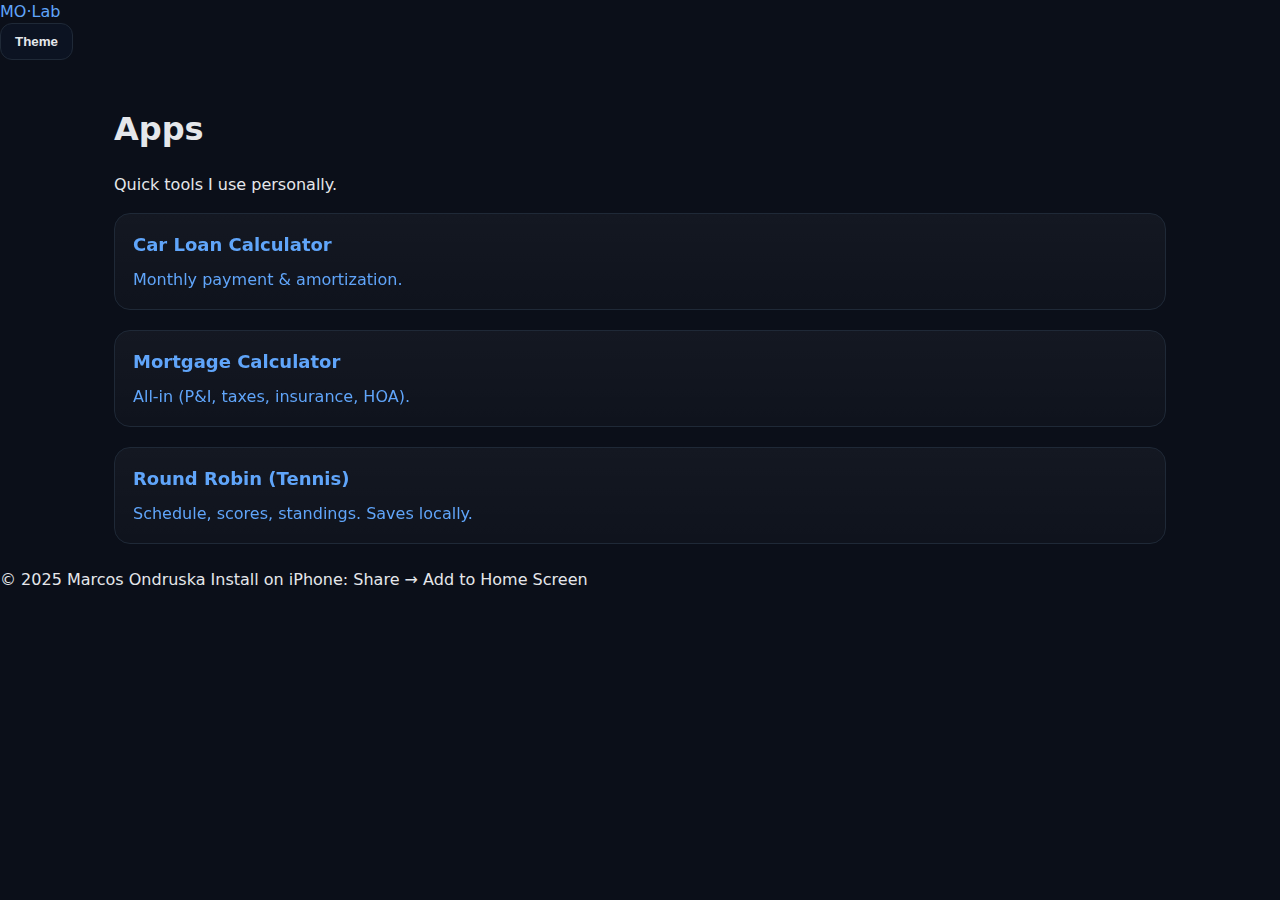
<file: index.html>
<!doctype html>
<html lang="en">
<head>
  <meta charset="utf-8" />
  <meta name="viewport" content="width=device-width, initial-scale=1" />
  <title>Lab • Marcos</title>
  <link rel="manifest" href="/manifest.json" />
  <meta name="theme-color" content="#0b0f19" />
  <link rel="stylesheet" href="/assets/site.css" />
</head>
<body class="site">
  <header class="site-header">
    <a class="brand" href="/">MO<span>·Lab</span></a>
    <nav class="actions">
      <button id="themeToggle" class="btn">Theme</button>
    </nav>
  </header>

  <main class="container">
    <h1 class="title">Apps</h1>
    <p class="muted">Quick tools I use personally.</p>

    <section class="grid">
      <a class="card card-link" href="/apps/car_loan_calculator.html">
        <div class="card-title">Car Loan Calculator</div>
        <div class="card-desc">Monthly payment & amortization.</div>
      </a>

      <a class="card card-link" href="/apps/mortgage_calculator.html">
        <div class="card-title">Mortgage Calculator</div>
        <div class="card-desc">All-in (P&I, taxes, insurance, HOA).</div>
      </a>

      <a class="card card-link" href="/apps/round_robin.html">
        <div class="card-title">Round Robin (Tennis)</div>
        <div class="card-desc">Schedule, scores, standings. Saves locally.</div>
      </a>
    </section>
  </main>

  <footer class="site-footer">
    <span>© 2025 Marcos Ondruska</span>
    <span class="muted">Install on iPhone: Share → Add to Home Screen</span>
  </footer>

  <script type="module" src="/assets/site.js"></script>
</body>
</html>
</file>
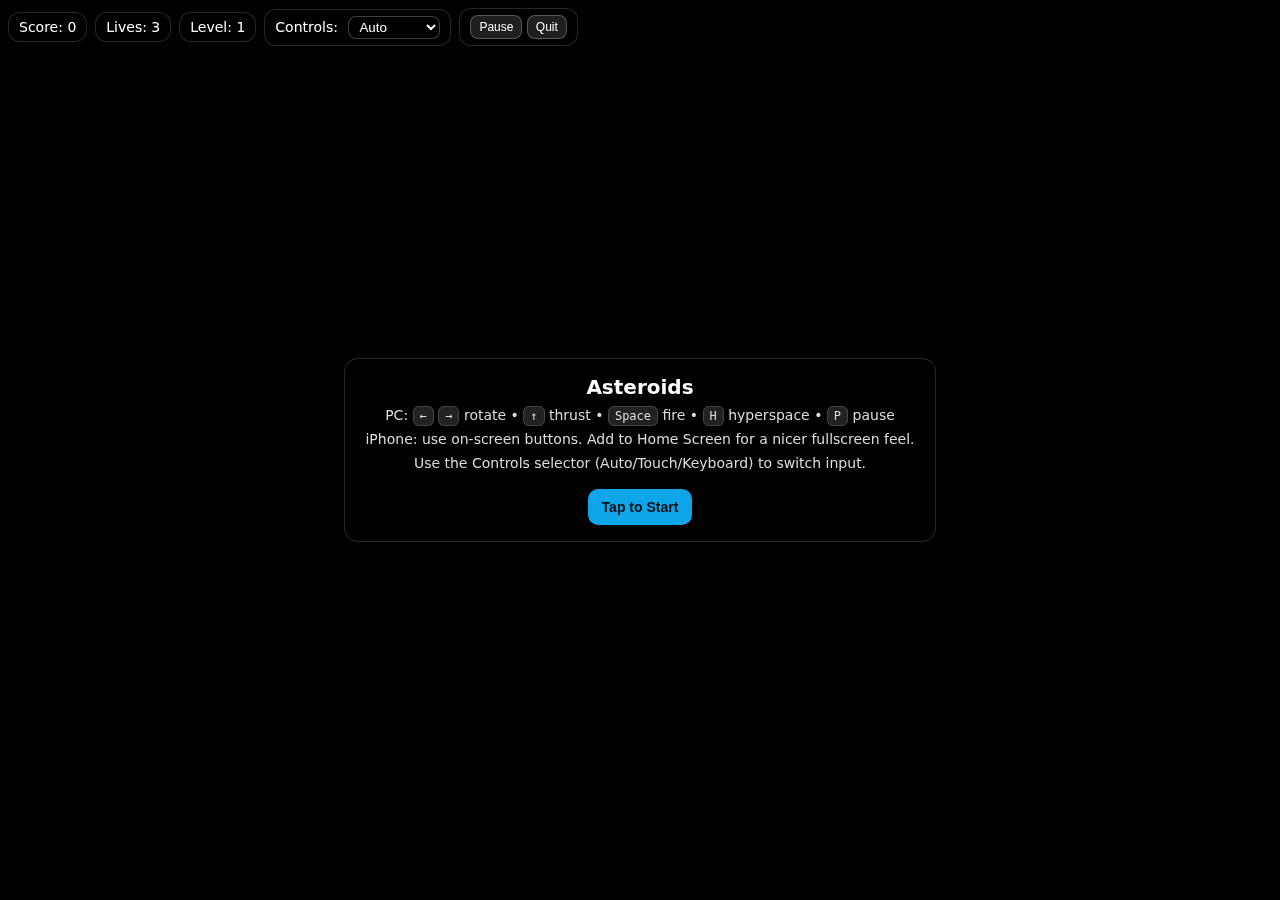
<file: apps/asteroids.html>
<!DOCTYPE html>
<html lang="en">
<head>
<meta charset="utf-8" />
<meta name="viewport" content="width=device-width, initial-scale=1, user-scalable=no" />
<title>Asteroids</title>
<style>
  html, body { margin:0; padding:0; height:100%; }
  body { background:#000; color:#fff; font-family: system-ui, -apple-system, Segoe UI, Roboto, sans-serif; touch-action: none; }
  #game { display:block; width:100vw; height:100vh; outline:none; position:relative; z-index:0; }
  /* HUD */
  .hud { position:fixed; top:8px; left:8px; right:8px; display:flex; gap:8px; align-items:center; justify-content:flex-start; pointer-events:none; z-index:9999; }
  .pill { background:rgba(0,0,0,.45); border:1px solid rgba(255,255,255,.15); border-radius:12px; padding:6px 10px; font-size:14px; pointer-events:auto; }
  .center { position:fixed; inset:0; display:flex; align-items:center; justify-content:center; z-index:10000; }
  .overlay { background:rgba(0,0,0,.6); padding:16px 20px; border:1px solid rgba(255,255,255,.15); border-radius:14px; max-width: min(92vw, 640px); text-align:center; }
  .overlay h1 { margin:0 0 6px; font-size:20px; }
  .overlay p { margin:8px 0; color:#ddd; font-size:14px; }
  .overlay kbd { background:#222; border:1px solid #444; border-radius:6px; padding:2px 6px; font-size:12px; }
  .btn { display:inline-block; margin-top:10px; background:#0ea5e9; color:#001018; border:none; border-radius:10px; padding:10px 14px; font-weight:600; font-size:14px; cursor:pointer; }
  .btn:active { transform: translateY(1px); }
  .btn-mini { background:rgba(255,255,255,.12); border:1px solid rgba(255,255,255,.25); color:#fff; border-radius:8px; padding:4px 8px; font-size:12px; cursor:pointer; }
  .btn-mini:hover { background:rgba(255,255,255,.2); }

  /* Mobile controls */
  .controls { position:fixed; bottom:16px; left:16px; right:16px; display:flex; justify-content:space-between; gap:12px; pointer-events:none; z-index:9998; }
  .cluster { display:flex; gap:12px; pointer-events:auto; }
  .ctrl { width:64px; height:64px; border-radius:16px; background:rgba(255,255,255,.08); border:1px solid rgba(255,255,255,.18); display:flex; align-items:center; justify-content:center; user-select:none; -webkit-user-select:none; touch-action:none; }
  .ctrl:active { background:rgba(255,255,255,.16); }
  .ctrl span { opacity:.9; font-size:16px; }
  @media (min-width: 900px) { .ctrl { width:56px; height:56px; } }
  /* If embedded in a wrapper (your Playground injects #rr-container), force it transparent */
  #rr-container { background: transparent !important; box-shadow:none !important; padding:0 !important; margin:0 !important; }
</style>
</head>
<body>
<canvas id="game" tabindex="0"></canvas>
<div class="hud">
  <div class="pill" id="scoreHUD">Score: 0</div>
  <div class="pill" id="livesHUD">Lives: 3</div>
  <div class="pill" id="levelHUD">Level: 1</div>
  <div class="pill">Controls:
    <select id="controlModeSel" style="margin-left:6px; background:rgba(0,0,0,.35); color:#fff; border:1px solid rgba(255,255,255,.25); border-radius:8px; padding:2px 6px;">
      <option value="auto">Auto</option>
      <option value="touch">Touch</option>
      <option value="keyboard">Keyboard</option>
    </select>
  </div>
  <div class="pill" id="gameControlsPill"><button class="btn-mini" id="pauseBtn">Pause</button> <button class="btn-mini" id="quitBtn">Quit</button></div>
</div>
<div id="startOverlay" class="center">
  <div class="overlay">
    <h1>Asteroids</h1>
    <p>PC: <kbd>←</kbd> <kbd>→</kbd> rotate • <kbd>↑</kbd> thrust • <kbd>Space</kbd> fire • <kbd>H</kbd> hyperspace • <kbd>P</kbd> pause</p>
    <p>iPhone: use on-screen buttons. Add to Home Screen for a nicer fullscreen feel.</p>
    <p>Use the Controls selector (Auto/Touch/Keyboard) to switch input.</p>
    <button class="btn" id="startBtn">Tap to Start</button>
  </div>
</div>
<div class="controls" id="controls" style="display:none;">
  <div class="cluster">
    <div class="ctrl" data-act="left"><span>⟲</span></div>
    <div class="ctrl" data-act="right"><span>⟳</span></div>
    <div class="ctrl" data-act="thrust"><span>↑</span></div>
  </div>
  <div class="cluster">
    <div class="ctrl" data-act="fire"><span>●</span></div>
    <div class="ctrl" data-act="hyper"><span>✦</span></div>
    <div class="ctrl" data-act="pause"><span>⏸</span></div>
  </div>
</div>
<script>
(function(){
  'use strict';
  const canvas = document.getElementById('game');
  const ctx = canvas.getContext('2d');
  const DPR = Math.max(1, Math.min(2, window.devicePixelRatio || 1));

  function resize(){
    const w = window.innerWidth, h = window.innerHeight;
    canvas.width = Math.floor(w * DPR);
    canvas.height = Math.floor(h * DPR);
    canvas.style.width = w + 'px';
    canvas.style.height = h + 'px';
    ctx.setTransform(DPR, 0, 0, DPR, 0, 0);
  }
  window.addEventListener('resize', resize);
  resize();

  const TAU = Math.PI * 2;
  let running = false, paused = false;
  let score = 0, lives = 3, level = 1;
  const bullets = [], rocks = [];
  let ship;

  const HUD = {
    score: document.getElementById('scoreHUD'),
    lives: document.getElementById('livesHUD'),
    level: document.getElementById('levelHUD'),
  };

  // Control mode
  const isTouchCapable = 'ontouchstart' in window || navigator.maxTouchPoints>0;
  let controlMode = (function(){ try { return localStorage.getItem('asteroidsControlMode') || 'auto'; } catch(e){ return 'auto'; } })();
  function computeShowTouch(){ return controlMode==='touch' || (controlMode==='auto' && isTouchCapable); }
  function applyControlMode(){
    const show = computeShowTouch();
    const controlsEl = document.getElementById('controls');
    if (controlsEl) controlsEl.style.display = show ? 'flex' : 'none';
    const sel = document.getElementById('controlModeSel');
    if (sel && sel.value !== controlMode) sel.value = controlMode;
  }

  // Inputs
  const keys = { left:false, right:false, thrust:false, fire:false, hyper:false };
  function setKey(k, v){ keys[k]=v; }
  function keyHandler(e, down){
    const k = (e.key || '').toLowerCase();
    if (k==='escape') { if (running && down){ (paused ? resumeGame() : pauseGame()); e.preventDefault(); } return; }
    if (k==='arrowleft' || k==='left') { setKey('left', down); e.preventDefault(); }
    if (k==='arrowright' || k==='right') { setKey('right', down); e.preventDefault(); }
    if (k==='arrowup' || k==='up') { setKey('thrust', down); e.preventDefault(); }
    if (k===' ' || k==='space') { setKey('fire', down); e.preventDefault(); }
    if (k==='h') { setKey('hyper', down); e.preventDefault(); }
    if (k==='p' && down) { if (paused) resumeGame(); else pauseGame(); }
  }
  window.addEventListener('keydown', function(e){ keyHandler(e,true); }, {passive:false});
  window.addEventListener('keyup', function(e){ keyHandler(e,false); }, {passive:false});

  function bindTouchControls(){
    function bindControl(el, act){
      const on = function(){ setKey(act,true); if (act==='pause'){ paused?resumeGame():pauseGame(); } };
      const off = function(){ if (act!=='pause') setKey(act,false); };
      // Pointer
      el.addEventListener('pointerdown', function(e){ e.preventDefault(); try{ el.setPointerCapture(e.pointerId); }catch(_){} on(); }, {passive:false});
      el.addEventListener('pointerup', off);
      el.addEventListener('pointercancel', off);
      el.addEventListener('pointerleave', off);
      // Mouse
      el.addEventListener('mousedown', function(e){ e.preventDefault(); on(); }, {passive:false});
      window.addEventListener('mouseup', off);
      // Touch
      el.addEventListener('touchstart', function(e){ e.preventDefault(); on(); }, {passive:false});
      window.addEventListener('touchend', off, {passive:true});
      window.addEventListener('touchcancel', off, {passive:true});
    }
    var nodes = document.querySelectorAll('.ctrl');
    for (var i = 0; i < nodes.length; i++) {
      var el = nodes[i];
      bindControl(el, el.getAttribute('data-act'));
    }
  }

  function bindControlModeSelector(){
    var sel = document.getElementById('controlModeSel');
    if (!sel) return;
    sel.value = controlMode;
    sel.addEventListener('change', function(e){
      controlMode = e.target.value || 'auto';
      try { localStorage.setItem('asteroidsControlMode', controlMode); } catch(e){}
      applyControlMode();
    });
  }

  function bindStartOverlay(){
    var ov = document.getElementById('startOverlay');
    var btn = document.getElementById('startBtn');
    function startClick(){ if (ov) ov.style.display='none'; start(); }
    if (btn) btn.addEventListener('click', startClick);
    if (ov) ov.addEventListener('click', function(e){ if (e.target === ov) startClick(); });
  }

  // Utilities
  function wrap(p){
    if (p.x < 0) p.x += canvas.width/DPR; else if (p.x > canvas.width/DPR) p.x -= canvas.width/DPR;
    if (p.y < 0) p.y += canvas.height/DPR; else if (p.y > canvas.height/DPR) p.y -= canvas.height/DPR;
  }
  function rand(min,max){ return Math.random()*(max-min)+min; }
  function dist2(a,b){ var dx=a.x-b.x, dy=a.y-b.y; return dx*dx+dy*dy; }

  function Ship(){
    this.x = canvas.width/(2*DPR); this.y = canvas.height/(2*DPR);
    this.a = -Math.PI/2; // facing up
    this.vx=0; this.vy=0; this.spin=0;
    this.thrusting=false; this.cool=0; this.inv=1200; // ms of invulnerability
    this.r = 14; // radius
  }
  Ship.prototype.update = function(dt){
    var ACC=180, FRI=0.995, MAXS=480, ROT=4.4;
    this.spin = (keys.left?-ROT:0) + (keys.right?ROT:0);
    this.a += this.spin*dt;
    if (keys.thrust){
      this.vx += Math.cos(this.a)*ACC*dt;
      this.vy += Math.sin(this.a)*ACC*dt;
      this.thrusting = true;
    } else this.thrusting=false;
    var s = Math.hypot(this.vx,this.vy);
    if (s>MAXS){ var k=MAXS/s; this.vx*=k; this.vy*=k; }
    this.vx*=FRI; this.vy*=FRI;
    this.x += this.vx*dt; this.y += this.vy*dt; wrap(this);
    if (this.cool>0) this.cool-=dt*1000;
    if (this.inv>0) this.inv-=dt*1000;
    if (keys.fire) this.shoot();
    if (keys.hyper){ this.hyper(); keys.hyper=false; }
  };
  Ship.prototype.shoot = function(){
    if (this.cool>0) return; this.cool=170;
    var spd=560; var bx=this.x+Math.cos(this.a)*this.r; var by=this.y+Math.sin(this.a)*this.r;
    bullets.push({ x:bx, y:by, vx:Math.cos(this.a)*spd+this.vx, vy:Math.sin(this.a)*spd+this.vy, t:0, r:2 });
  };
  Ship.prototype.hyper = function(){
    for (var i=0;i<30;i++){
      var nx = rand(30, canvas.width/DPR-30), ny = rand(30, canvas.height/DPR-30);
      var safe = true;
      for (var j=0;j<rocks.length;j++){ var r=rocks[j]; if (dist2({x:nx,y:ny}, r) < (r.r+40)*(r.r+40)) { safe=false; break; } }
      if (safe){ this.x=nx; this.y=ny; this.vx=this.vy=0; this.inv=800; return; }
    }
  };
  Ship.prototype.draw = function(){
    ctx.save();
    ctx.translate(this.x,this.y); ctx.rotate(this.a);
    var blink = (this.inv>0 && Math.floor(this.inv/100)%2===0);
    ctx.strokeStyle = blink? 'rgba(255,255,255,.4)':'#fff';
    ctx.lineWidth=2; ctx.beginPath();
    ctx.moveTo(16,0); ctx.lineTo(-12,-10); ctx.lineTo(-8,-6); ctx.moveTo(-12,10); ctx.lineTo(16,0); ctx.stroke();
    if (this.thrusting){ ctx.beginPath(); ctx.moveTo(-12,0); ctx.lineTo(-22,4); ctx.lineTo(-16,0); ctx.lineTo(-22,-4); ctx.closePath(); ctx.stroke(); }
    ctx.restore();
  };

  function Rock(x,y,r){ this.x=x; this.y=y; this.vx=rand(-60,60); this.vy=rand(-60,60); this.a=rand(0,TAU); this.va=rand(-1,1); this.r=r; this.shape=makeShape(r); }
  function makeShape(R){ var pts=[], n=(rand(7,11)|0); for(var i=0;i<n;i++){ var ang=i/n*TAU; var rad=R*rand(0.7,1.1); pts.push({ang:ang, rad:rad}); } return pts; }
  Rock.prototype.update = function(dt){ this.x+=this.vx*dt; this.y+=this.vy*dt; this.a+=this.va*dt; wrap(this); };
  Rock.prototype.draw = function(){ ctx.save(); ctx.translate(this.x,this.y); ctx.rotate(this.a); ctx.strokeStyle='#ddd'; ctx.lineWidth=2; ctx.beginPath(); for (var i=0;i<this.shape.length;i++){ var p=this.shape[i]; var x=Math.cos(p.ang)*p.rad; var y=Math.sin(p.ang)*p.rad; if(i===0) ctx.moveTo(x,y); else ctx.lineTo(x,y);} ctx.closePath(); ctx.stroke(); ctx.restore(); };

  function spawnLevel(){
    rocks.length=0; bullets.length=0; ship = new Ship();
    var N = Math.min(4+level, 10);
    for(var i=0;i<N;i++){
      var x=rand(0, canvas.width/DPR), y=rand(0, canvas.height/DPR);
      if (Math.hypot(x-ship.x, y-ship.y) < 140) { i--; continue; }
      rocks.push(new Rock(x,y, rand(24,42)));
    }
  }

  function splitRock(r){
    if (r.r < 18) return [];
    return [new Rock(r.x, r.y, r.r*0.6), new Rock(r.x, r.y, r.r*0.5)];
  }

  function collide(){
    // bullets vs rocks
    for (var i=bullets.length-1;i>=0;i--){ var b=bullets[i];
      for (var j=rocks.length-1;j>=0;j--){ var r=rocks[j];
        if (dist2(b,r) < (r.r+b.r)*(r.r+b.r)){
          bullets.splice(i,1); rocks.splice(j,1);
          score += 10; var kids = splitRock(r); for (var k=0;k<kids.length;k++) rocks.push(kids[k]);
          break;
        }
      }
    }
    // ship vs rocks
    if (ship.inv<=0){
      for (var j=rocks.length-1;j>=0;j--){ var r2=rocks[j];
        if (dist2(ship,r2) < (r2.r+ship.r)*(r2.r+ship.r)){
          lives--; ship = new Ship(); if (lives<0){ gameOver(); } break; }
      }
    }
  }

  function gameOver(){ running=false; paused=false; showOverlay('Game Over', 'Score: '+score, 'Play Again'); }
  function nextLevel(){ level++; spawnLevel(); }

  function step(){
    if (!running){ requestAnimationFrame(step); return; }
    if (paused){ draw(); requestAnimationFrame(step); return; }
    var now = performance.now(); step.last = step.last || now; var dt = Math.min(0.033, (now - step.last)/1000); step.last = now;

    ship.update(dt);
    for (var i=0;i<rocks.length;i++) rocks[i].update(dt);
    for (var j=bullets.length-1;j>=0;j--){ var b=bullets[j]; b.x+=b.vx*dt; b.y+=b.vy*dt; wrap(b); b.t+=dt; if (b.t>1.1) bullets.splice(j,1); }

    collide();

    if (rocks.length===0) nextLevel();

    draw();
    requestAnimationFrame(step);
  }

  function draw(){
    ctx.fillStyle='#000'; ctx.fillRect(0,0,canvas.width/DPR, canvas.height/DPR);
    for (var i=0;i<rocks.length;i++) rocks[i].draw();
    for (var j=0;j<bullets.length;j++){ var b=bullets[j]; ctx.beginPath(); ctx.arc(b.x,b.y,b.r,0,TAU); ctx.fillStyle='#9ae6b4'; ctx.fill(); }
    ship.draw();

    HUD.score.textContent = 'Score: ' + score;
    HUD.lives.textContent = 'Lives: ' + Math.max(0,lives);
    HUD.level.textContent = 'Level: ' + level;
  }

  function showOverlay(title,msg,btn){
    var ov = document.getElementById('startOverlay');
    ov.innerHTML = '<div class="overlay"><h1>'+title+'</h1><p>'+msg+'</p><button class="btn" id="startBtn">'+btn+'</button></div>';
    ov.style.display='flex';
    var sbtn = document.getElementById('startBtn');
    sbtn.addEventListener('click', function(){ ov.style.display='none'; start(); });
  }

  function updatePauseBtnLabel(){ var b=document.getElementById('pauseBtn'); if (b) b.textContent = paused ? 'Resume' : 'Pause'; }
  function pauseGame(){ if (!running) return; paused = true; updatePauseBtnLabel(); showPauseMenu(); }
  function resumeGame(){ paused = false; var ov=document.getElementById('startOverlay'); if (ov) ov.style.display='none'; updatePauseBtnLabel(); }
  function showPauseMenu(){ var ov=document.getElementById('startOverlay'); if (!ov) return; ov.innerHTML = '<div class="overlay"><h1>Paused</h1><p>Score: '+score+'</p><div style="margin-top:10px;"><button class="btn" id="resumeBtn">Resume</button> <button class="btn" id="quitMenuBtn">Quit to Start</button></div></div>'; ov.style.display='flex'; var rb=document.getElementById('resumeBtn'); if (rb) rb.onclick = function(){ resumeGame(); }; var qb=document.getElementById('quitMenuBtn'); if (qb) qb.onclick = function(){ quitToStart(); }; }
  function quitToStart(){ running=false; paused=false; updatePauseBtnLabel(); var ov=document.getElementById('startOverlay'); if (!ov) return; ov.innerHTML = '<div class="overlay"><h1>Asteroids</h1><p>PC: <kbd>←</kbd> <kbd>→</kbd> rotate • <kbd>↑</kbd> thrust • <kbd>Space</kbd> fire • <kbd>H</kbd> hyperspace • <kbd>P</kbd> pause</p><p>iPhone: use on-screen buttons. Add to Home Screen for a nicer fullscreen feel.</p><p>Use the Controls selector (Auto/Touch/Keyboard) to switch input.</p><button class="btn" id="startBtn">Tap to Start</button></div>'; ov.style.display='flex'; var sbtn=document.getElementById('startBtn'); if (sbtn) sbtn.addEventListener('click', function(){ ov.style.display='none'; start(); }); }

  function start(){
    applyControlMode();
    try { canvas.focus(); } catch(e){}
    setTimeout(function(){ try{ canvas.focus(); }catch(e){} }, 0);

    // Bind HUD buttons once
    var p=document.getElementById('pauseBtn'); if (p && !p._bound){ p._bound=true; p.addEventListener('click', function(){ paused ? resumeGame() : pauseGame(); }); }
    var q=document.getElementById('quitBtn'); if (q && !q._bound){ q._bound=true; q.addEventListener('click', function(){ quitToStart(); }); }
    updatePauseBtnLabel();

    score=0; lives=3; level=1; spawnLevel(); running=true; paused=false; step.last=performance.now(); requestAnimationFrame(step);
  }

  // --- One-time bindings ---
  bindTouchControls();
  bindControlModeSelector();
  bindStartOverlay();

  // If embedded in Playground wrapper, ensure transparent background
  setTimeout(function(){ var rr=document.getElementById('rr-container'); if (rr) rr.style.background='transparent'; }, 400);
})();
</script>
</body>
</html>
</file>
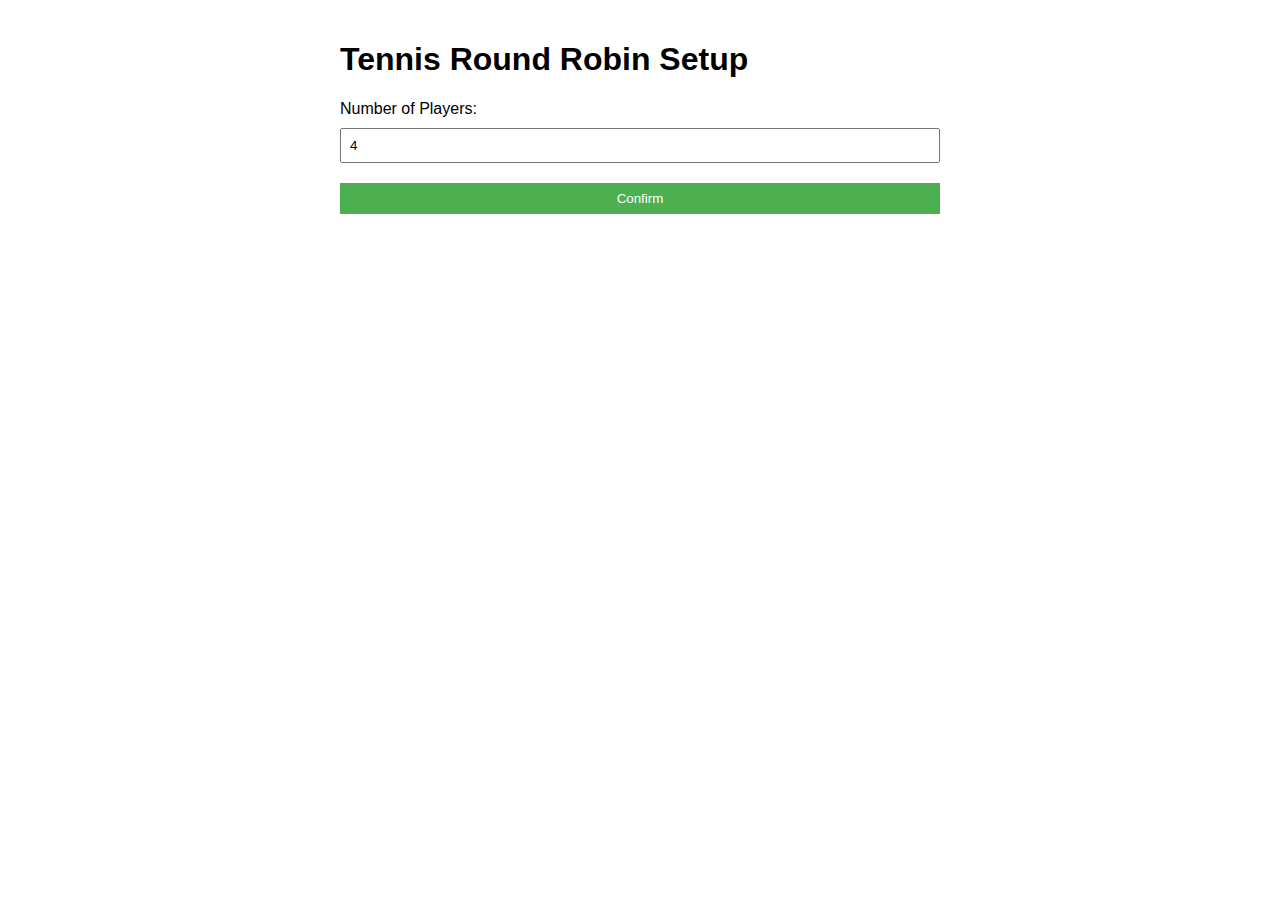
<file: apps/round-robin.html>
<!DOCTYPE html>
<html lang="en">
<head>
    <meta charset="UTF-8">
    <meta name="viewport" content="width=device-width, initial-scale=1.0">
    <title>Tennis Round Robin Tournament App</title>
    <style>
        body {
            font-family: Arial, sans-serif;
            max-width: 600px;
            margin: 0 auto;
            padding: 20px;
        }
        input, select, button {
            margin: 10px 0;
            padding: 8px;
            width: 100%;
            box-sizing: border-box;
        }
        button {
            background-color: #4CAF50;
            color: white;
            border: none;
            cursor: pointer;
        }
        button:hover {
            background-color: #45a049;
        }
        .match {
            border: 1px solid #ddd;
            padding: 10px;
            margin: 10px 0;
            background-color: #f9f9f9;
        }
        .match button {
            width: 48%;
            margin: 1%;
        }
        .match input {
            width: 45%;
            margin: 1%;
        }
        .match button.disabled {
            background-color: #ccc;
            cursor: not-allowed;
        }
        table {
            width: 100%;
            border-collapse: collapse;
            margin: 20px 0;
        }
        th, td {
            border: 1px solid #ddd;
            padding: 8px;
            text-align: left;
        }
        th {
            background-color: #f2f2f2;
        }
    </style>
</head>
<body>

<div id="initialSetup">
    <h1>Tennis Round Robin Setup</h1>
    <label for="numPlayers">Number of Players:</label>
    <input type="number" id="numPlayers" min="2" max="20" value="4">
    <button onclick="confirmPlayerCount()">Confirm</button>
</div>

<div id="setup" style="display:none;">
    <h1>Enter Player Details</h1>
    <div id="playerNames"></div>
    <label for="format">Match Format:</label>
    <select id="format">
        <option value="points">Points</option>
        <option value="games">Games</option>
        <option value="best3">Best of 3 Sets</option>
        <option value="best5">Best of 5 Sets</option>
    </select>
    <button onclick="startTournament()">Start Tournament</button>
</div>

<div id="tournament" style="display:none;">
    <h1>Round <span id="currentRound"></span></h1>
    <p>Play matches in <span id="formatDisplay"></span> format.</p>
    <div id="matches"></div>
    <button onclick="nextRound()">Next Round</button>
    <div id="standings"></div>
</div>

<div id="final" style="display:none;">
    <h1>Final Placings</h1>
    <div id="placings"></div>
</div>

<script>
    let players = [];
    let format;
    let formatText;
    let schedule = [];
    let currentRoundIndex = 0;
    let scores = {};
    let matchResults = {};

    const formatMap = {
        points: 'Points',
        games: 'Games',
        best3: 'Best of 3 Sets',
        best5: 'Best of 5 Sets'
    };

    function confirmPlayerCount() {
        let num = parseInt(document.getElementById('numPlayers').value);
        if (num < 2 || num > 20) {
            alert('Please enter a number of players between 2 and 20.');
            return;
        }
        let div = document.getElementById('playerNames');
        div.innerHTML = '';
        for (let i = 1; i <= num; i++) {
            div.innerHTML += `<label>Player ${i} Name:</label><input type="text" id="player${i}" placeholder="Player ${i}"><br>`;
        }
        document.getElementById('initialSetup').style.display = 'none';
        document.getElementById('setup').style.display = 'block';
    }

    function generateSchedule(playersList) {
        let n = playersList.length;
        let addedBye = false;
        if (n % 2 === 1) {
            playersList = [...playersList];
            playersList.push('BYE');
            n++;
            addedBye = true;
        }
        let mod = n - 1;
        let fixed = playersList[mod];
        let pairings = [];
        let props = ['away', 'home'];
        let template = { home: fixed, away: fixed, result: null, scores: {} };
        let gameCount = n / 2;
        let decr = 0;
        let incr = -1;
        for (let round = 1; round < n; round++) {
            let games = [{
                ...template,
                [props[(round - 1) % 2]]: playersList[incr = (incr + 1) % mod]
            }];
            for (let k = 1; k < gameCount; k++) {
                games.push({
                    home: playersList[incr = (incr + 1) % mod],
                    away: playersList[decr = (decr + mod - 1) % mod],
                    result: null,
                    scores: {}
                });
            }
            if (addedBye) {
                games = games.filter(g => g.home !== 'BYE' && g.away !== 'BYE');
            }
            pairings.push({ round, games });
        }
        return pairings;
    }

    function startTournament() {
        let num = parseInt(document.getElementById('numPlayers').value);
        format = document.getElementById('format').value;
        formatText = formatMap[format];
        players = [];
        for (let i = 1; i <= num; i++) {
            let name = document.getElementById(`player${i}`).value || `Player ${i}`;
            players.push(name);
            scores[name] = 0;
            matchResults[name] = {};
            players.forEach(p => {
                if (p !== name) matchResults[name][p] = 0;
            });
        }
        schedule = generateSchedule(players);
        document.getElementById('setup').style.display = 'none';
        document.getElementById('tournament').style.display = 'block';
        document.getElementById('formatDisplay').innerText = formatText;
        showRound();
        showStandings();
    }

    function showRound() {
        document.getElementById('currentRound').innerText = currentRoundIndex + 1;
        let matchesDiv = document.getElementById('matches');
        matchesDiv.innerHTML = '';
        let round = schedule[currentRoundIndex];
        round.games.forEach((game, index) => {
            let div = document.createElement('div');
            div.className = 'match';
            div.innerHTML = `<strong>${game.home} vs ${game.away}</strong>`;
            if (game.result) {
                div.innerHTML += `<br>Result: ${game.result}`;
                if (game.scores[game.home] !== undefined) {
                    div.innerHTML += ` (${game.scores[game.home]} - ${game.scores[game.away]})`;
                }
            } else if (format === 'points' || format === 'games') {
                div.innerHTML += `<br>
                    <input type="number" id="score_${currentRoundIndex}_${index}_home" placeholder="${game.home} ${format === 'points' ? 'Points' : 'Games'}" min="0">
                    <input type="number" id="score_${currentRoundIndex}_${index}_away" placeholder="${game.away} ${format === 'points' ? 'Points' : 'Games'}" min="0">
                    <br><button onclick="submitScores(${currentRoundIndex}, ${index}, '${game.home.replace("'", "\\'")}', '${game.away.replace("'", "\\'")}')">Submit Scores</button>`;
            } else {
                div.innerHTML += `<br>
                    <button onclick="win(${currentRoundIndex}, ${index}, '${game.home.replace("'", "\\'")}')">${game.home} Won</button>
                    <button onclick="win(${currentRoundIndex}, ${index}, '${game.away.replace("'", "\\'")}')">${game.away} Won</button>`;
            }
            matchesDiv.appendChild(div);
        });
    }

    function win(roundIdx, gameIdx, winner) {
        let game = schedule[roundIdx].games[gameIdx];
        if (game.result) return;
        game.result = `${winner} won`;
        scores[winner]++;
        matchResults[winner][game.home === winner ? game.away : game.home]++;
        showRound();
        showStandings();
    }

    function submitScores(roundIdx, gameIdx, home, away) {
        let game = schedule[roundIdx].games[gameIdx];
        if (game.result) return;
        let homeScore = parseInt(document.getElementById(`score_${roundIdx}_${gameIdx}_home`).value) || 0;
        let awayScore = parseInt(document.getElementById(`score_${roundIdx}_${gameIdx}_away`).value) || 0;
        game.scores[home] = homeScore;
        game.scores[away] = awayScore;
        game.result = 'Scores Recorded';
        scores[home] += homeScore;
        scores[away] += awayScore;
        showRound();
        showStandings();
    }

    function nextRound() {
        let allDone = schedule[currentRoundIndex].games.every(g => g.result !== null);
        if (!allDone) {
            alert('Please complete all matches in this round before proceeding.');
            return;
        }
        currentRoundIndex++;
        if (currentRoundIndex < schedule.length) {
            showRound();
            showStandings();
        } else {
            document.getElementById('tournament').style.display = 'none';
            document.getElementById('final').style.display = 'block';
            showFinal();
        }
    }

    function showStandings() {
        let div = document.getElementById('standings');
        div.innerHTML = '<h3>Current Standings</h3>';
        let sorted = Object.entries(scores).sort((a, b) => b[1] - a[1]);
        let label = (format === 'points' || format === 'games') ? 'Total' : 'Wins';
        let table = `<table><tr><th>Player</th><th>${label}</th></tr>`;
        sorted.forEach(([p, s]) => {
            table += `<tr><td>${p}</td><td>${(format === 'points' || format === 'games') ? s.toFixed(0) : s.toFixed(1)}</td></tr>`;
        });
        table += '</table>';
        div.innerHTML += table;
    }

    function showFinal() {
        let div = document.getElementById('placings');
        let sorted = Object.entries(scores).sort((a, b) => {
            if (a[1] !== b[1]) return b[1] - a[1];
            if (format === 'best3' || format === 'best5') {
                let headToHead = matchResults[a[0]][b[0]] - matchResults[b[0]][a[0]];
                return headToHead !== 0 ? headToHead : 0;
            }
            return 0;
        });
        let rank = 1;
        let prevScore = sorted[0]?.[1];
        let label = (format === 'points' || format === 'games') ? 'Total' : 'Wins';
        let table = `<table><tr><th>Place</th><th>Player</th><th>${label}</th></tr>`;
        sorted.forEach(([p, s], i) => {
            if (i > 0 && s < prevScore) {
                rank = i + 1;
                prevScore = s;
            } else if (i > 0 && s === prevScore && (format === 'best3' || format === 'best5')) {
                let prevPlayer = sorted[i - 1][0];
                if (matchResults[p][prevPlayer] === matchResults[prevPlayer][p]) {
                    rank = i;
                }
            }
            table += `<tr><td>${rank}</td><td>${p}</td><td>${(format === 'points' || format === 'games') ? s.toFixed(0) : s.toFixed(1)}</td></tr>`;
            prevScore = s;
        });
        table += '</table>';
        div.innerHTML = table;
    }
</script>

</body>
</html>
</file>
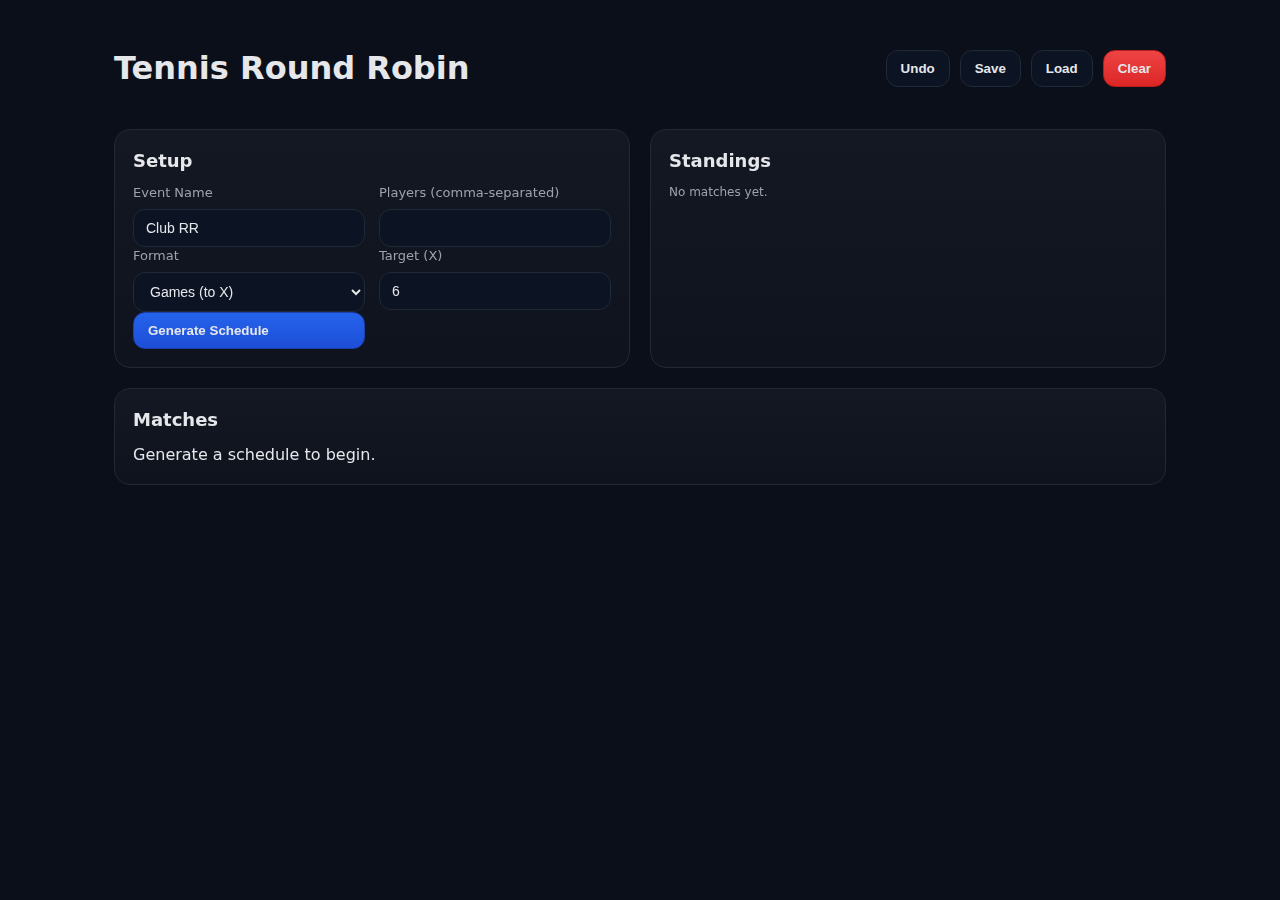
<file: apps/round_robin.html>
<!doctype html>
<html lang="en">
<head>
  <meta charset="utf-8"/>
  <meta name="viewport" content="width=device-width,initial-scale=1"/>
  <title>Tennis Round Robin</title>
  <link rel="manifest" href="/manifest.json">
  <meta name="theme-color" content="#0b0f19"/>
  <link rel="stylesheet" href="/assets/site.css">
</head>
<body>
  <div class="container">
    <div class="header">
      <h1>Tennis Round Robin</h1>
      <div class="actions">
        <button class="btn" id="undoBtn" title="Undo last change">Undo</button>
        <button class="btn" id="saveBtn">Save</button>
        <button class="btn" id="loadBtn">Load</button>
        <button class="btn danger" id="clearBtn">Clear</button>
      </div>
    </div>

    <div class="grid grid-2">
      <div class="card">
        <div class="card-title">Setup</div>
        <div class="row">
          <div>
            <label for="eventName">Event Name</label>
            <input class="input" id="eventName" value="Club RR">
          </div>
          <div>
            <label for="players">Players (comma-separated)</label>
            <input class="input" id="players" value="Alice,Bob,Carla,Diego,Erin,Frank">
          </div>
        </div>

        <div class="row">
          <div>
            <label for="format">Format</label>
            <select id="format" class="input">
              <option value="games" selected>Games (to X)</option>
              <option value="points">Points (to X)</option>
              <option value="sets">Best of N sets</option>
            </select>
          </div>
          <div>
            <label for="target">Target (X)</label>
            <input class="input" id="target" type="number" value="6" min="1" max="21">
          </div>
        </div>

        <div class="row">
          <button class="btn primary" id="genBtn">Generate Schedule</button>
        </div>
      </div>

      <div class="card">
        <div class="card-title">Standings</div>
        <div id="standings" class="small">No matches yet.</div>
      </div>
    </div>

    <div class="card" style="margin-top:20px">
      <div class="card-title">Matches</div>
      <div id="matches">Generate a schedule to begin.</div>
    </div>
  </div>

  <script type="module">
    import { $, $$ } from '/assets/site.js';

    // Persistent state + undo stack
    const KEY = 'rr:v1';
    const state = {
      meta: { name: 'Club RR', format: 'games', target: 6 },
      players: [],
      rounds: [] // [{matches:[{a,b,scoreA,scoreB,done}]}]
    };
    const undoStack = [];

    function pushUndo() {
      undoStack.push(JSON.stringify(state));
      if (undoStack.length > 50) undoStack.shift();
      $('#undoBtn').disabled = undoStack.length === 0;
    }
    function undo() {
      if (!undoStack.length) return;
      const prev = undoStack.pop();
      const obj = JSON.parse(prev);
      Object.assign(state, obj);
      render();
      $('#undoBtn').disabled = undoStack.length === 0;
    }

    function save() {
      localStorage.setItem(KEY, JSON.stringify(state));
    }
    function load() {
      const s = localStorage.getItem(KEY);
      if (s) { Object.assign(state, JSON.parse(s)); render(); }
    }
    function clearAll() {
      pushUndo();
      state.meta = { name:'', format:'games', target:6 };
      state.players = [];
      state.rounds = [];
      render();
      save();
    }

    function parsePlayers(str) {
      return str.split(',').map(s=>s.trim()).filter(Boolean);
    }

    function generateSchedule(players) {
      const ps = players.slice();
      if (ps.length % 2 === 1) ps.push('BYE');
      const n = ps.length;
      const rounds = [];
      const arr = ps.slice(1);
      for (let r=0;r<n-1;r++) {
        const round = { matches: [] };
        const left = [ps[0], ...arr.slice(0, (n/2)-1)];
        const right = arr.slice((n/2)-1).reverse();
        for (let i=0;i<left.length;i++) {
          const a = left[i], b = right[i];
          round.matches.push({ a, b, scoreA:0, scoreB:0, done:false });
        }
        rounds.push(round);
        // rotate
        arr.unshift(arr.pop());
      }
      return rounds;
    }

    function standings() {
      const table = new Map(); // name -> {wins,losses,played,for,against}
      state.players.forEach(p=>table.set(p,{wins:0,losses:0,played:0,for:0,against:0}));
      state.rounds.forEach(r=>r.matches.forEach(m=>{
        if (!m.done) return;
        if (m.a === 'BYE' || m.b === 'BYE') return;
        const ta = table.get(m.a), tb = table.get(m.b);
        ta.played++; tb.played++;
        ta.for += m.scoreA; ta.against += m.scoreB;
        tb.for += m.scoreB; tb.against += m.scoreA;
        if (m.scoreA > m.scoreB) { ta.wins++; tb.losses++; }
        else if (m.scoreB > m.scoreA) { tb.wins++; ta.losses++; }
      }));
      return Array.from(table.entries()).map(([name,st])=>({name,...st})).sort((x,y)=>{
        if (y.wins !== x.wins) return y.wins - x.wins;
        const diffX = x.for - x.against, diffY = y.for - y.against;
        if (diffY !== diffX) return diffY - diffX;
        return y.for - x.for;
      });
    }

    function render() {
      // Header inputs reflect state
      $('#eventName').value = state.meta.name || 'Club RR';
      $('#format').value = state.meta.format || 'games';
      $('#target').value = state.meta.target || 6;
      $('#players').value = state.players.join(',');

      // Matches
      const wrap = $('#matches');
      if (!state.rounds.length) { wrap.textContent = 'Generate a schedule to begin.'; }
      else {
        wrap.innerHTML = state.rounds.map((round, idx)=>{
          const ms = round.matches.map((m, j)=>{
            const disabled = (m.a==='BYE' || m.b==='BYE') ? 'disabled' : '';
            return `<div class="card" style="margin:8px 0;">
              <div class="row" style="align-items:end;">
                <div><label>Match</label><div><strong>R${idx+1}</strong> — ${m.a} vs ${m.b}</div></div>
                <div>
                  <label>${m.a} score</label>
                  <input class="input" type="number" min="0" value="${m.scoreA}" data-r="${idx}" data-m="${j}" data-side="A" ${disabled}>
                </div>
                <div>
                  <label>${m.b} score</label>
                  <input class="input" type="number" min="0" value="${m.scoreB}" data-r="${idx}" data-m="${j}" data-side="B" ${disabled}>
                </div>
                <button class="btn" data-r="${idx}" data-m="${j}" data-action="commit" ${disabled}>Commit</button>
                <button class="btn" data-r="${idx}" data-m="${j}" data-action="reset" ${disabled}>Reset</button>
              </div>
            </div>`;
          }).join('');
          return `<div class="card">
            <div class="card-title">Round ${idx+1}</div>
            ${ms}
          </div>`;
        }).join('');
      }

      // Standings
      const st = standings();
      const sEl = $('#standings');
      if (!st.length) sEl.textContent = 'No matches yet.';
      else {
        sEl.innerHTML = `<div class="table-wrap"><table>
          <thead><tr><th>Player</th><th>W</th><th>L</th><th>Diff</th><th>For</th><th>Against</th></tr></thead>
          <tbody>${st.map(x=>`<tr><td>${x.name}</td><td>${x.wins}</td><td>${x.losses}</td><td>${x.for - x.against}</td><td>${x.for}</td><td>${x.against}</td></tr>`).join('')}</tbody>
        </table></div>`;
      }

      // Wire match inputs
      $$('#matches input[type="number"]').forEach(inp=>{
        inp.addEventListener('input', (e)=>{
          const r = +inp.dataset.r, m = +inp.dataset.m, side = inp.dataset.side;
          const val = Math.max(0, +inp.value || 0);
          const match = state.rounds[r].matches[m];
          if (side === 'A') match.scoreA = val; else match.scoreB = val;
        });
      });
      $$('#matches button').forEach(btn=>{
        btn.addEventListener('click', (e)=>{
          const r = +btn.dataset.r, m = +btn.dataset.m, action = btn.dataset.action;
          const match = state.rounds[r].matches[m];
          if (action === 'commit') {
            if (match.a==='BYE' || match.b==='BYE') return;
            pushUndo();
            match.done = true;
          } else if (action === 'reset') {
            pushUndo();
            match.scoreA = 0; match.scoreB = 0; match.done = false;
          }
          save(); render();
        });
      });
    }

    // UI actions
    $('#genBtn').addEventListener('click', ()=>{
      pushUndo();
      state.meta.name = $('#eventName').value.trim() || 'Club RR';
      state.meta.format = $('#format').value;
      state.meta.target = Math.max(1, +$('#target').value || 6);
      state.players = parsePlayers($('#players').value);

      state.rounds = generateSchedule(state.players);
      save(); render();
    });

    $('#undoBtn').addEventListener('click', undo);
    $('#saveBtn').addEventListener('click', ()=>{ save(); const t=$('#saveBtn').textContent; $('#saveBtn').textContent='Saved'; setTimeout(()=>$('#saveBtn').textContent=t,900); });
    $('#loadBtn').addEventListener('click', ()=>{ load(); const t=$('#loadBtn').textContent; $('#loadBtn').textContent='Loaded'; setTimeout(()=>$('#loadBtn').textContent=t,900); });
    $('#clearBtn').addEventListener('click', ()=>{ if (confirm('Clear tournament and standings?')) { clearAll(); } });

    // Initial
    load();
    if (!state.players.length) render();
    $('#undoBtn').disabled = true;
  </script>
</body>
</html>
</file>
<file: assets/site.css>
:root {
  --bg: #0b0f19;
  --panel: #101827;
  --card: #111827;
  --border: #1f2937;
  --muted: #9ca3af;
  --text: #e5e7eb;
  --accent: #60a5fa;
  --accent-2: #34d399;
  --danger: #ef4444;
}

* { box-sizing: border-box; }
html, body { height: 100%; }

body {
  margin: 0;
  background: var(--bg);
  color: var(--text);
  font-family: Inter, system-ui, -apple-system, Segoe UI, Roboto, Helvetica, Arial, "Apple Color Emoji","Segoe UI Emoji";
  line-height: 1.45;
  -webkit-font-smoothing: antialiased;
  -moz-osx-font-smoothing: grayscale;
}

a { color: var(--accent); text-decoration: none; }
a:hover { text-decoration: underline; }

.container {
  max-width: 1100px;
  margin: 0 auto;
  padding: 24px;
}

.grid {
  display: grid;
  gap: 20px;
}
.grid-2 {
  grid-template-columns: 1fr 1fr;
}
@media (max-width: 900px) {
  .grid-2 { grid-template-columns: 1fr; }
}

.card {
  background: linear-gradient(180deg, rgba(255,255,255,0.04), rgba(255,255,255,0.02));
  border: 1px solid var(--border);
  border-radius: 16px;
  padding: 18px;
  backdrop-filter: blur(4px);
}

.card-title {
  font-weight: 700;
  font-size: 18px;
  margin-bottom: 10px;
}

label { font-size: 13px; color: var(--muted); display: block; margin-bottom: 6px; }
.input {
  width: 100%;
  border: 1px solid var(--border);
  border-radius: 12px;
  background: #0c1322;
  color: var(--text);
  padding: 10px 12px;
  font-size: 14px;
}
.row { display: grid; grid-template-columns: 1fr 1fr; gap: 14px; }
@media (max-width: 700px) { .row { grid-template-columns: 1fr; } }

.btn {
  display: inline-flex;
  align-items: center;
  gap: 8px;
  border: 1px solid var(--border);
  background: #0c1322;
  color: var(--text);
  border-radius: 12px;
  padding: 10px 14px;
  font-weight: 600;
  cursor: pointer;
  transition: transform .08s ease, background .15s ease, border-color .15s ease;
}
.btn:hover { background: #111a2b; }
.btn:active { transform: translateY(1px); }
.btn.primary {
  background: linear-gradient(180deg, #2563eb, #1d4ed8);
  border-color: #1e40af;
}
.btn.primary:hover { filter: brightness(1.05); }
.btn.danger { background: linear-gradient(180deg, #ef4444, #dc2626); border-color: #b91c1c; }

.kpi {
  display: grid; gap: 6px;
  padding: 12px; border: 1px solid var(--border); border-radius: 12px;
  background: #0c1322;
}
.kpi .label { font-size: 12px; color: var(--muted); }
.kpi .value { font-weight: 700; font-size: 18px; }

.table-wrap { overflow: auto; border: 1px solid var(--border); border-radius: 12px; }
table { width: 100%; border-collapse: collapse; min-width: 700px; }
th, td { padding: 10px 12px; border-bottom: 1px solid var(--border); font-size: 13px; }
thead th { color: var(--muted); text-align: left; background: #0c1322; position: sticky; top: 0; }

.badge {
  display: inline-block; padding: 4px 8px; border-radius: 999px;
  border: 1px solid var(--border); font-size: 12px; color: var(--muted);
}

.header {
  display:flex; align-items:center; justify-content:space-between; gap:12px; margin-bottom: 16px;
}
.header .actions { display:flex; gap:10px; flex-wrap: wrap; }

.small { font-size: 12px; color: var(--muted); }
.success { color: var(--accent-2); }
.warn { color: #f59e0b; }
.error { color: var(--danger); }
</file>
